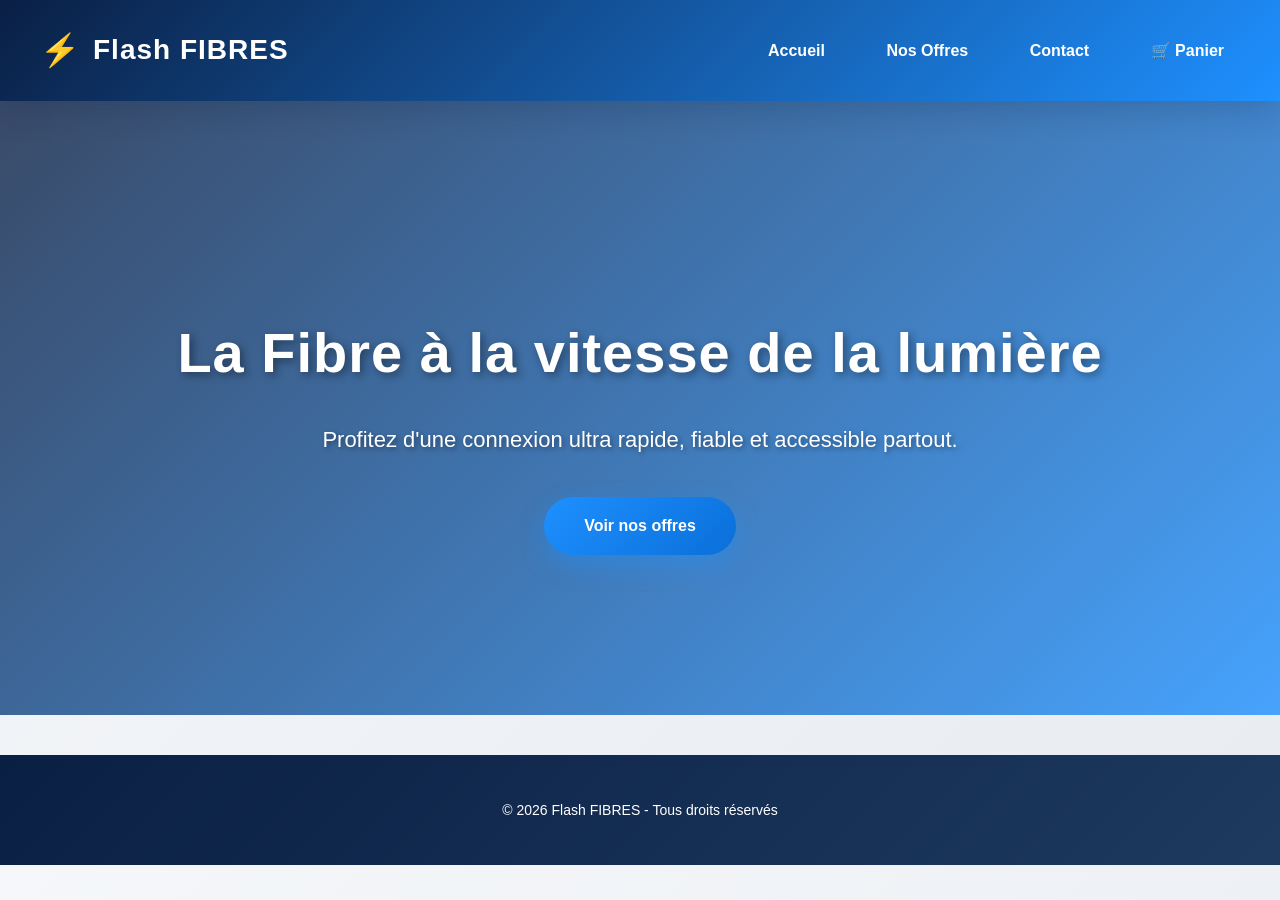
<file: index.html>
<!DOCTYPE html>
<html lang="fr">
<head>
  <meta charset="UTF-8">
  <meta name="viewport" content="width=device-width, initial-scale=1.0">
  <title>Flash FIBRES - Accueil</title>
  <style>
    * { box-sizing: border-box; }
    body { margin: 0; font-family: 'Segoe UI', Tahoma, Geneva, Verdana, sans-serif; background: linear-gradient(135deg, #f5f7fa 0%, #e8ecf1 100%); color: #333; line-height: 1.6; }
    header { background: linear-gradient(135deg, #0a1f44 0%, #1e90ff 100%); color: white; padding: 25px 40px; display: flex; justify-content: space-between; align-items: center; box-shadow: 0 8px 32px rgba(10, 31, 68, 0.2); position: sticky; top: 0; z-index: 100; }
    header h1 { margin: 0; font-size: 28px; font-weight: 700; letter-spacing: 1px; display: flex; align-items: center; gap: 12px; }
    header h1::before { content: '⚡'; font-size: 32px; animation: pulse 2s ease-in-out infinite; color: #1e90ff; }
    @keyframes pulse { 0%, 100% { transform: scale(1); opacity: 1; } 50% { transform: scale(1.1); opacity: 0.8; } }
    header h1:hover::before { animation: none; }
    nav a { color: white; margin-left: 25px; text-decoration: none; font-weight: 600; transition: all 0.3s ease; padding: 8px 16px; border-radius: 6px; }
    nav a:hover { background: rgba(255,255,255,0.2); transform: translateY(-2px); }
    .hero { background: linear-gradient(135deg, rgba(10, 31, 68, 0.8), rgba(30, 144, 255, 0.8)), url('https://images.unsplash.com/photo-1558494949-ef010cbdcc31') center/cover; color: white; padding: 160px 40px; text-align: center; }
    .hero h2 { font-size: 56px; margin-bottom: 25px; text-shadow: 3px 3px 8px rgba(0,0,0,0.4); font-weight: 700; letter-spacing: 1px; }
    .hero p { font-size: 22px; margin-bottom: 40px; text-shadow: 2px 2px 5px rgba(0,0,0,0.4); font-weight: 300; }
    .btn { background: linear-gradient(135deg, #1e90ff, #0a6fd9); color: white; padding: 16px 40px; border: none; border-radius: 30px; font-size: 16px; font-weight: 600; cursor: pointer; text-decoration: none; display: inline-block; transition: all 0.3s ease; box-shadow: 0 10px 25px rgba(30, 144, 255, 0.4); }
    .btn:hover { transform: translateY(-4px); box-shadow: 0 15px 40px rgba(30, 144, 255, 0.6); background: linear-gradient(135deg, #0a6fd9, #0a1f44); }
    footer { background: linear-gradient(135deg, #0a1f44, #1e3a5f); color: white; text-align: center; padding: 30px; margin-top: 40px; font-size: 14px; }
  </style>
</head>
<body>

<header>
  <h1>Flash FIBRES</h1>
  <nav>
    <a href="index.html">Accueil</a>
    <a href="offres.html">Nos Offres</a>
    <a href="contact.html">Contact</a>
    <a href="panier.html">🛒 Panier <span id="cart-count"></span></a>
  </nav>
</header>

<section class="hero">
  <h2>La Fibre à la vitesse de la lumière</h2>
  <p>Profitez d'une connexion ultra rapide, fiable et accessible partout.</p>
  <a href="offres.html" class="btn">Voir nos offres</a>
</section>

<footer>
  <p>&copy; 2026 Flash FIBRES - Tous droits réservés</p>
</footer>

<script>
  // Mise à jour du compteur du panier
  function updateCartCount() {
    const cartItems = localStorage.getItem('cartItems');
    const items = cartItems ? JSON.parse(cartItems) : [];
    const count = items.reduce((sum, item) => sum + item.quantity, 0);
    const countElements = document.querySelectorAll('#cart-count');
    countElements.forEach(el => {
      el.textContent = count > 0 ? `(${count})` : '';
    });
  }

  document.addEventListener('DOMContentLoaded', updateCartCount);
</script>

</body>
</html>
</file>
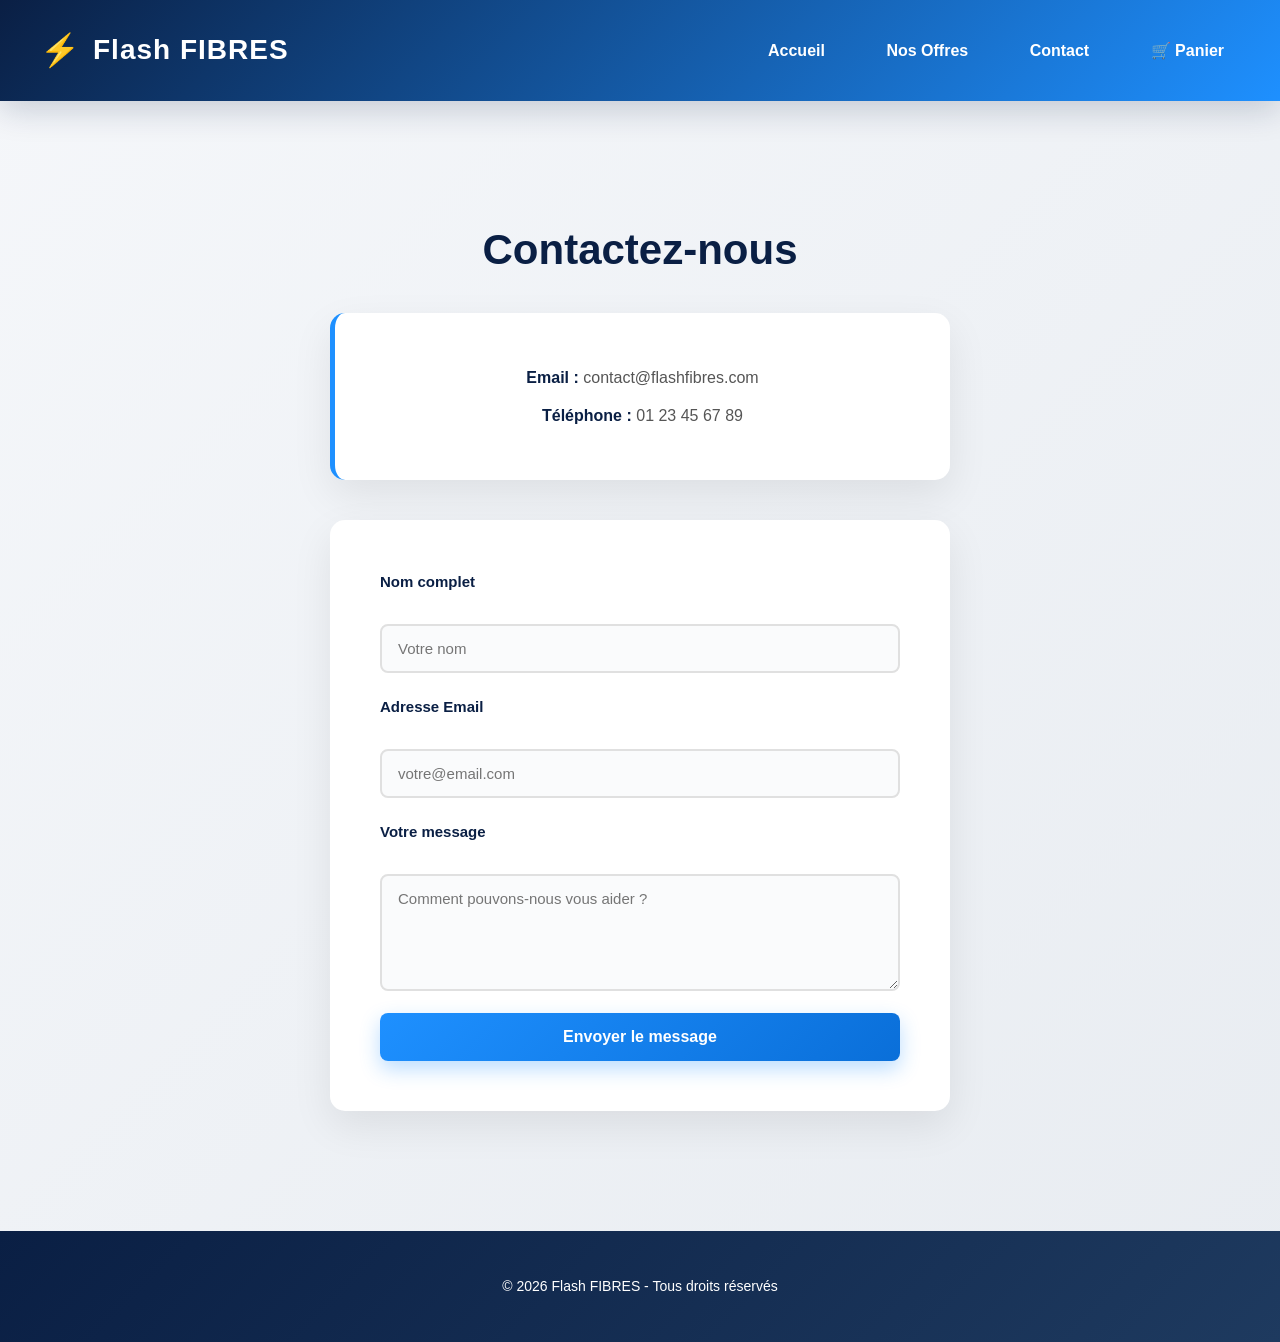
<file: contact.html>
<!DOCTYPE html>
<html lang="fr">
<head>
  <meta charset="UTF-8">
  <meta name="viewport" content="width=device-width, initial-scale=1.0">
  <title>Flash FIBRES - Contact</title>
  <style>
    * { box-sizing: border-box; }
    body { margin: 0; font-family: 'Segoe UI', Tahoma, Geneva, Verdana, sans-serif; background: linear-gradient(135deg, #f5f7fa 0%, #e8ecf1 100%); color: #333; line-height: 1.6; }
    header { background: linear-gradient(135deg, #0a1f44 0%, #1e90ff 100%); color: white; padding: 25px 40px; display: flex; justify-content: space-between; align-items: center; box-shadow: 0 8px 32px rgba(10, 31, 68, 0.2); position: sticky; top: 0; z-index: 100; }
    header h1 { margin: 0; font-size: 28px; font-weight: 700; letter-spacing: 1px; display: flex; align-items: center; gap: 12px; }
    header h1::before { content: '⚡'; font-size: 32px; animation: pulse 2s ease-in-out infinite; color: #1e90ff; }
    @keyframes pulse { 0%, 100% { transform: scale(1); opacity: 1; } 50% { transform: scale(1.1); opacity: 0.8; } }
    header h1:hover::before { animation: none; }
    nav a { color: white; margin-left: 25px; text-decoration: none; font-weight: 600; transition: all 0.3s ease; padding: 8px 16px; border-radius: 6px; }
    nav a:hover { background: rgba(255,255,255,0.2); transform: translateY(-2px); }
    .section { padding: 80px 40px; max-width: 700px; margin: 0 auto; text-align: center; }
    .section h2 { font-size: 42px; color: #0a1f44; margin-bottom: 30px; font-weight: 700; }
    .contact-info { background: white; padding: 40px; border-radius: 15px; margin-bottom: 40px; box-shadow: 0 15px 40px rgba(0,0,0,0.08); border-left: 5px solid #1e90ff; }
    .contact-info p { margin: 12px 0; font-size: 16px; color: #555; }
    .contact-info strong { color: #0a1f44; font-weight: 700; }
    form { display: flex; flex-direction: column; gap: 22px; background: white; padding: 50px; border-radius: 15px; box-shadow: 0 15px 40px rgba(0,0,0,0.08); text-align: left; }
    form label { font-weight: 600; color: #0a1f44; font-size: 15px; margin-bottom: 8px; display: block; }
    form input, form textarea { padding: 14px 16px; border: 2px solid #e0e0e0; border-radius: 8px; width: 100%; font-family: inherit; font-size: 15px; transition: all 0.3s ease; background: #fafbfc; }
    form input:focus, form textarea:focus { outline: none; border-color: #1e90ff; background: white; box-shadow: 0 0 0 3px rgba(30, 144, 255, 0.1); }
    form button { background: linear-gradient(135deg, #1e90ff, #0a6fd9); color: white; padding: 15px 40px; border: none; border-radius: 8px; font-size: 16px; font-weight: 600; cursor: pointer; transition: all 0.3s ease; box-shadow: 0 8px 20px rgba(30, 144, 255, 0.3); }
    form button:hover { transform: translateY(-3px); box-shadow: 0 12px 30px rgba(30, 144, 255, 0.5); background: linear-gradient(135deg, #0a6fd9, #0a1f44); }
    footer { background: linear-gradient(135deg, #0a1f44, #1e3a5f); color: white; text-align: center; padding: 30px; margin-top: 40px; font-size: 14px; }
  </style>
</head>
<body>

<header>
  <h1>Flash FIBRES</h1>
  <nav>
    <a href="index.html">Accueil</a>
    <a href="offres.html">Nos Offres</a>
    <a href="contact.html">Contact</a>
    <a href="panier.html">🛒 Panier <span id="cart-count"></span></a>
  </nav>
</header>

<section class="section" id="contact">
  <h2>Contactez-nous</h2>
  
  <div class="contact-info">
    <p><strong>Email :</strong> contact@flashfibres.com</p>
    <p><strong>Téléphone :</strong> 01 23 45 67 89</p>
  </div>

  <form action="#" method="POST">
    <label for="nom">Nom complet</label>
    <input type="text" id="nom" name="nom" placeholder="Votre nom" required>

    <label for="email">Adresse Email</label>
    <input type="email" id="email" name="email" placeholder="votre@email.com" required>

    <label for="message">Votre message</label>
    <textarea id="message" name="message" rows="5" placeholder="Comment pouvons-nous vous aider ?" required></textarea>

    <button type="submit">Envoyer le message</button>
  </form>
</section>

<footer>
  <p>&copy; 2026 Flash FIBRES - Tous droits réservés</p>
</footer>

<script>
  // Mise à jour du compteur du panier
  function updateCartCount() {
    const cartItems = localStorage.getItem('cartItems');
    const items = cartItems ? JSON.parse(cartItems) : [];
    const count = items.reduce((sum, item) => sum + item.quantity, 0);
    const countElements = document.querySelectorAll('#cart-count');
    countElements.forEach(el => {
      el.textContent = count > 0 ? `(${count})` : '';
    });
  }

  document.addEventListener('DOMContentLoaded', updateCartCount);
</script>

</body>
</html>
</file>
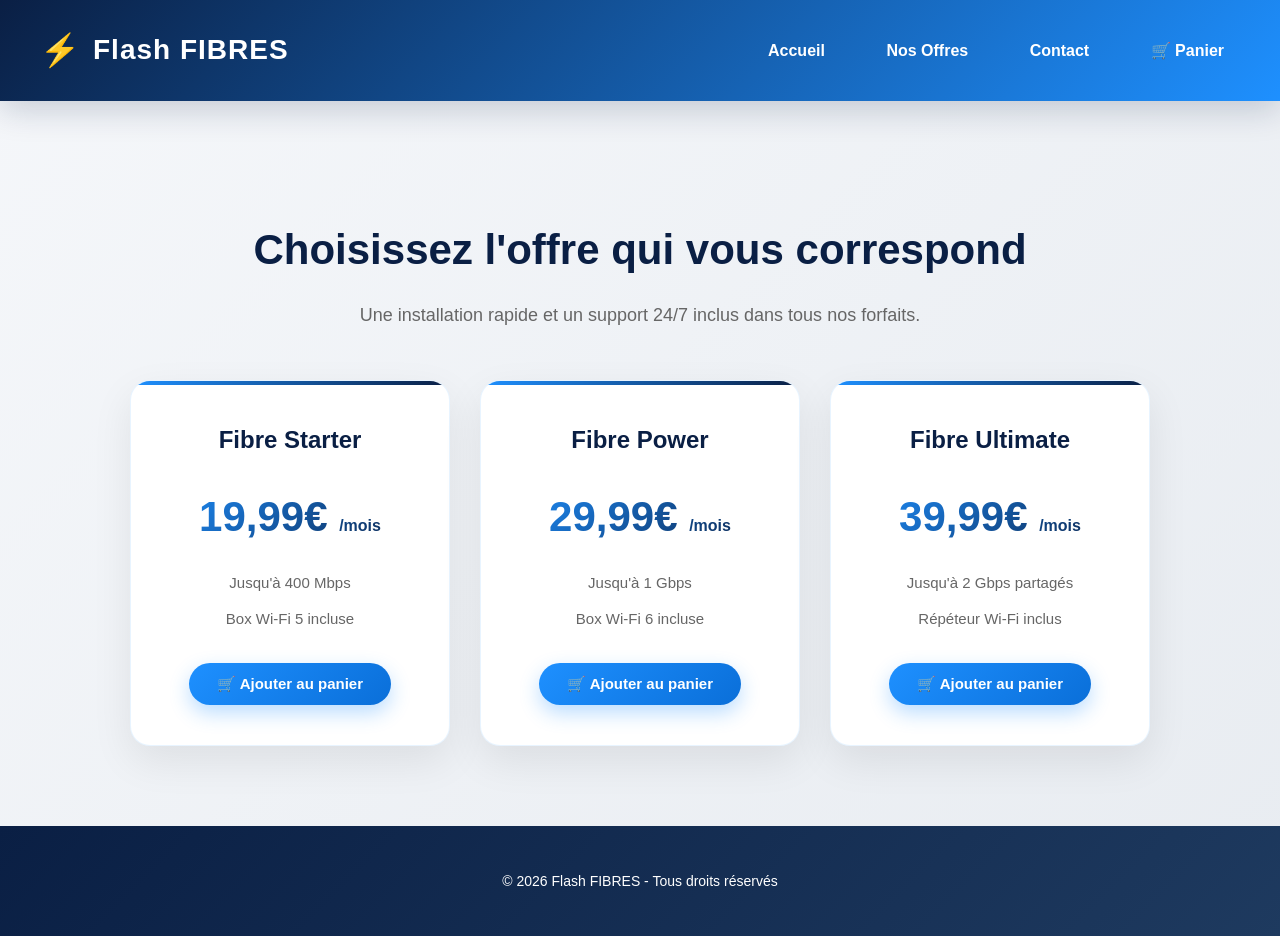
<file: offres.html>
<!DOCTYPE html>
<html lang="fr">
<head>
  <meta charset="UTF-8">
  <meta name="viewport" content="width=device-width, initial-scale=1.0">
  <title>Flash FIBRES - Nos Offres</title>
  <style>
    * { box-sizing: border-box; }
    body { margin: 0; font-family: 'Segoe UI', Tahoma, Geneva, Verdana, sans-serif; background: linear-gradient(135deg, #f5f7fa 0%, #e8ecf1 100%); color: #333; line-height: 1.6; }
    header { background: linear-gradient(135deg, #0a1f44 0%, #1e90ff 100%); color: white; padding: 25px 40px; display: flex; justify-content: space-between; align-items: center; box-shadow: 0 8px 32px rgba(10, 31, 68, 0.2); position: sticky; top: 0; z-index: 100; }
    header h1 { margin: 0; font-size: 28px; font-weight: 700; letter-spacing: 1px; display: flex; align-items: center; gap: 12px; }
    header h1::before { content: '⚡'; font-size: 32px; animation: pulse 2s ease-in-out infinite; color: #1e90ff; }
    @keyframes pulse { 0%, 100% { transform: scale(1); opacity: 1; } 50% { transform: scale(1.1); opacity: 0.8; } }
    header h1:hover::before { animation: none; }
    nav a { color: white; margin-left: 25px; text-decoration: none; font-weight: 600; transition: all 0.3s ease; padding: 8px 16px; border-radius: 6px; }
    nav a:hover { background: rgba(255,255,255,0.2); transform: translateY(-2px); }
    .section { padding: 80px 40px; text-align: center; max-width: 1200px; margin: 0 auto; }
    .section h2 { font-size: 42px; color: #0a1f44; margin-bottom: 15px; font-weight: 700; }
    .section > p { font-size: 18px; color: #666; margin-bottom: 40px; }
    .features { display: flex; justify-content: center; flex-wrap: wrap; gap: 30px; margin-top: 50px; }
    .card { background: white; padding: 40px 30px; border-radius: 20px; box-shadow: 0 15px 40px rgba(0,0,0,0.08); width: 320px; transition: all 0.4s cubic-bezier(0.23, 1, 0.320, 1); border: 1px solid rgba(30, 144, 255, 0.1); position: relative; overflow: hidden; }
    .card::before { content: ''; position: absolute; top: 0; left: 0; right: 0; height: 4px; background: linear-gradient(90deg, #1e90ff, #0a1f44); }
    .card:hover { transform: translateY(-15px) scale(1.02); box-shadow: 0 30px 60px rgba(30, 144, 255, 0.2); border-color: rgba(30, 144, 255, 0.3); }
    .card h3 { margin-top: 0; font-size: 24px; color: #0a1f44; font-weight: 700; }
    .card p { color: #666; font-size: 15px; margin: 12px 0; }
    .price { font-size: 42px; font-weight: 800; background: linear-gradient(135deg, #1e90ff, #0a1f44); -webkit-background-clip: text; -webkit-text-fill-color: transparent; background-clip: text; margin: 20px 0; }
    .btn { background: linear-gradient(135deg, #1e90ff, #0a6fd9); color: white; padding: 12px 28px; border: none; border-radius: 25px; font-size: 15px; font-weight: 600; cursor: pointer; text-decoration: none; display: inline-block; margin-top: 20px; transition: all 0.3s ease; box-shadow: 0 8px 20px rgba(30, 144, 255, 0.3); }
    .btn:hover { transform: translateY(-3px); box-shadow: 0 12px 30px rgba(30, 144, 255, 0.5); background: linear-gradient(135deg, #0a6fd9, #0a1f44); }
    footer { background: linear-gradient(135deg, #0a1f44, #1e3a5f); color: white; text-align: center; padding: 30px; margin-top: auto; font-size: 14px; }
  </style>
</head>
<body>

<header>
  <h1>Flash FIBRES</h1>
  <nav>
    <a href="index.html">Accueil</a>
    <a href="offres.html">Nos Offres</a>
    <a href="contact.html">Contact</a>
    <a href="panier.html">🛒 Panier <span id="cart-count"></span></a>
  </nav>
</header>

<section id="services" class="section">
  <h2>Choisissez l'offre qui vous correspond</h2>
  <p>Une installation rapide et un support 24/7 inclus dans tous nos forfaits.</p>
  
  <div class="features">
    <div class="card">
      <h3>Fibre Starter</h3>
      <div class="price">19,99€ <span style="font-size: 16px;">/mois</span></div>
      <p>Jusqu'à 400 Mbps</p>
      <p>Box Wi-Fi 5 incluse</p>
      <button onclick="addToCart('starter', 'Fibre Starter', 19.99)" class="btn">🛒 Ajouter au panier</button>
    </div>
    <div class="card">
      <h3>Fibre Power</h3>
      <div class="price">29,99€ <span style="font-size: 16px;">/mois</span></div>
      <p>Jusqu'à 1 Gbps</p>
      <p>Box Wi-Fi 6 incluse</p>
      <button onclick="addToCart('power', 'Fibre Power', 29.99)" class="btn">🛒 Ajouter au panier</button>
    </div>
    <div class="card">
      <h3>Fibre Ultimate</h3>
      <div class="price">39,99€ <span style="font-size: 16px;">/mois</span></div>
      <p>Jusqu'à 2 Gbps partagés</p>
      <p>Répéteur Wi-Fi inclus</p>
      <button onclick="addToCart('ultimate', 'Fibre Ultimate', 39.99)" class="btn">🛒 Ajouter au panier</button>
    </div>
  </div>
</section>

<footer>
  <p>&copy; 2026 Flash FIBRES - Tous droits réservés</p>
</footer>

<script>
  // Gestion du panier avec localStorage
  class Cart {
    constructor() {
      this.items = this.loadCart();
    }

    loadCart() {
      const saved = localStorage.getItem('cartItems');
      return saved ? JSON.parse(saved) : [];
    }

    saveCart() {
      localStorage.setItem('cartItems', JSON.stringify(this.items));
    }

    addItem(id, name, price, duration = '1 mois') {
      const existingItem = this.items.find(item => item.id === id);
      if (existingItem) {
        existingItem.quantity += 1;
      } else {
        this.items.push({ id, name, price, quantity: 1, duration });
      }
      this.saveCart();
      this.updateCartCount();
    }

    updateCartCount() {
      const count = this.items.reduce((sum, item) => sum + item.quantity, 0);
      const countElements = document.querySelectorAll('#cart-count');
      countElements.forEach(el => {
        el.textContent = count > 0 ? `(${count})` : '';
      });
    }
  }

  const cart = new Cart();

  function addToCart(id, name, price) {
    cart.addItem(id, name, price);
    
    // Feedback visuel
    const btn = event.target;
    const originalText = btn.textContent;
    btn.textContent = '✓ Ajouté au panier!';
    btn.style.background = 'linear-gradient(135deg, #00aa44, #008800)';
    
    setTimeout(() => {
      btn.textContent = originalText;
      btn.style.background = '';
    }, 2000);
  }

  // Initialisation
  document.addEventListener('DOMContentLoaded', () => {
    cart.updateCartCount();
  });
</script>

</body>
</html>
</file>
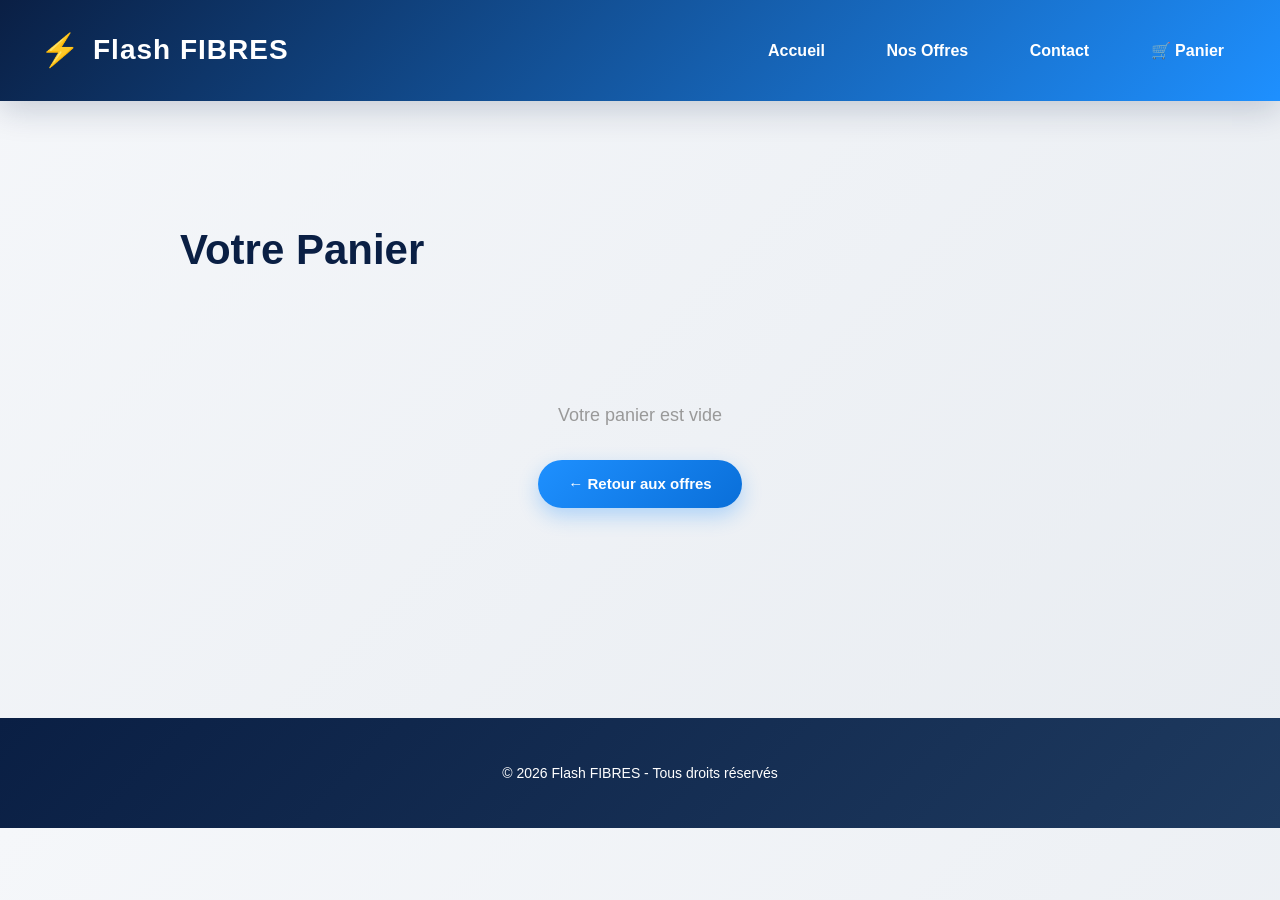
<file: paiement.html>
<!DOCTYPE html>
<html lang="fr">
<head>
  <meta charset="UTF-8">
  <meta name="viewport" content="width=device-width, initial-scale=1.0">
  <title>Flash FIBRES - Paiement</title>
  <style>
    * { box-sizing: border-box; }
    body { margin: 0; font-family: 'Segoe UI', Tahoma, Geneva, Verdana, sans-serif; background: linear-gradient(135deg, #f5f7fa 0%, #e8ecf1 100%); color: #333; line-height: 1.6; }
    header { background: linear-gradient(135deg, #0a1f44 0%, #1e90ff 100%); color: white; padding: 25px 40px; display: flex; justify-content: space-between; align-items: center; box-shadow: 0 8px 32px rgba(10, 31, 68, 0.2); position: sticky; top: 0; z-index: 100; }
    header h1 { margin: 0; font-size: 28px; font-weight: 700; letter-spacing: 1px; display: flex; align-items: center; gap: 12px; }
    header h1::before { content: '⚡'; font-size: 32px; animation: pulse 2s ease-in-out infinite; color: #1e90ff; }
    @keyframes pulse { 0%, 100% { transform: scale(1); opacity: 1; } 50% { transform: scale(1.1); opacity: 0.8; } }
    header h1:hover::before { animation: none; }
    nav a { color: white; margin-left: 25px; text-decoration: none; font-weight: 600; transition: all 0.3s ease; padding: 8px 16px; border-radius: 6px; }
    nav a:hover { background: rgba(255,255,255,0.2); transform: translateY(-2px); }
    .section { padding: 60px 40px; max-width: 1100px; margin: 0 auto; }
    .section h2 { font-size: 42px; color: #0a1f44; margin-bottom: 40px; font-weight: 700; }
    .payment-container { display: grid; grid-template-columns: 1fr 1fr; gap: 40px; }
    .payment-form { background: white; padding: 40px; border-radius: 15px; box-shadow: 0 15px 40px rgba(0,0,0,0.08); }
    .form-group { margin-bottom: 22px; }
    .form-group label { display: block; font-weight: 600; color: #0a1f44; font-size: 14px; margin-bottom: 8px; }
    .form-group input, .form-group select { width: 100%; padding: 14px 16px; border: 2px solid #e0e0e0; border-radius: 8px; font-family: inherit; font-size: 15px; transition: all 0.3s ease; background: #fafbfc; }
    .form-group input:focus, .form-group select:focus { outline: none; border-color: #1e90ff; background: white; box-shadow: 0 0 0 3px rgba(30, 144, 255, 0.1); }
    .form-row { display: grid; grid-template-columns: 1fr 1fr; gap: 15px; }
    .form-group-full { grid-column: 1 / -1; }
    .section-title { font-size: 18px; font-weight: 700; color: #0a1f44; margin-top: 30px; margin-bottom: 20px; padding-bottom: 10px; border-bottom: 2px solid #1e90ff; }
    .order-summary { background: white; padding: 40px; border-radius: 15px; box-shadow: 0 15px 40px rgba(0,0,0,0.08); height: fit-content; }
    .order-summary h3 { margin-top: 0; font-size: 22px; color: #0a1f44; font-weight: 700; margin-bottom: 20px; }
    .order-item { display: flex; justify-content: space-between; padding: 15px 0; border-bottom: 1px solid #e0e0e0; }
    .order-item:last-child { border-bottom: none; }
    .item-name { color: #333; font-weight: 500; }
    .item-price { color: #1e90ff; font-weight: 700; }
    .order-total { display: flex; justify-content: space-between; align-items: center; padding: 20px 0; margin-top: 20px; border-top: 2px solid #1e90ff; font-size: 24px; font-weight: 700; }
    .order-total-amount { background: linear-gradient(135deg, #1e90ff, #0a1f44); -webkit-background-clip: text; -webkit-text-fill-color: transparent; background-clip: text; }
    .security-info { background: #f0f8ff; border-left: 4px solid #1e90ff; padding: 15px; border-radius: 8px; margin-top: 20px; font-size: 14px; color: #555; }
    .security-info strong { color: #0a1f44; }
    .btn-submit { background: linear-gradient(135deg, #1e90ff, #0a6fd9); color: white; padding: 15px; border: none; border-radius: 8px; width: 100%; font-size: 16px; font-weight: 600; cursor: pointer; transition: all 0.3s ease; box-shadow: 0 8px 20px rgba(30, 144, 255, 0.3); margin-top: 30px; }
    .btn-submit:hover { transform: translateY(-3px); box-shadow: 0 12px 30px rgba(30, 144, 255, 0.5); }
    .btn-submit:disabled { opacity: 0.5; cursor: not-allowed; }
    .error-message { color: #ff4444; font-size: 14px; margin-top: 5px; }
    .success-modal { display: none; position: fixed; top: 0; left: 0; right: 0; bottom: 0; background: rgba(0,0,0,0.5); z-index: 1000; justify-content: center; align-items: center; }
    .success-modal.show { display: flex; }
    .modal-content { background: white; padding: 60px 40px; border-radius: 20px; text-align: center; max-width: 500px; box-shadow: 0 30px 60px rgba(0,0,0,0.3); }
    .modal-icon { font-size: 80px; margin-bottom: 20px; }
    .modal-content h2 { color: #0a1f44; font-size: 32px; margin: 20px 0; }
    .modal-content p { color: #666; margin: 15px 0; font-size: 16px; }
    .modal-btn { background: linear-gradient(135deg, #1e90ff, #0a6fd9); color: white; padding: 12px 40px; border: none; border-radius: 25px; font-size: 15px; font-weight: 600; cursor: pointer; margin-top: 30px; transition: all 0.3s ease; }
    .modal-btn:hover { transform: translateY(-3px); }
    .loading { display: none; }
    .loading.show { display: flex; align-items: center; justify-content: center; gap: 10px; }
    .spinner { border: 3px solid #f0f0f0; border-top: 3px solid #1e90ff; border-radius: 50%; width: 20px; height: 20px; animation: spin 1s linear infinite; }
    @keyframes spin { 0% { transform: rotate(0deg); } 100% { transform: rotate(360deg); } }
    footer { background: linear-gradient(135deg, #0a1f44, #1e3a5f); color: white; text-align: center; padding: 30px; margin-top: 40px; font-size: 14px; }
    @media (max-width: 768px) {
      .payment-container { grid-template-columns: 1fr; }
    }
  </style>
</head>
<body>

<header>
  <h1>Flash FIBRES</h1>
  <nav>
    <a href="index.html">Accueil</a>
    <a href="offres.html">Nos Offres</a>
    <a href="contact.html">Contact</a>
    <a href="panier.html">🛒 Panier <span id="cart-count"></span></a>
  </nav>
</header>

<section class="section">
  <h2>Paiement sécurisé</h2>
  
  <div class="payment-container">
    <div class="payment-form">
      <form id="paymentForm">
        <!-- Section Facturation -->
        <div class="section-title">📍 Adresse de facturation</div>
        
        <div class="form-row">
          <div class="form-group">
            <label for="firstName">Prénom *</label>
            <input type="text" id="firstName" name="firstName" required>
            <div class="error-message" id="error-firstName"></div>
          </div>
          <div class="form-group">
            <label for="lastName">Nom *</label>
            <input type="text" id="lastName" name="lastName" required>
            <div class="error-message" id="error-lastName"></div>
          </div>
        </div>

        <div class="form-group form-group-full">
          <label for="email">Email *</label>
          <input type="email" id="email" name="email" required>
          <div class="error-message" id="error-email"></div>
        </div>

        <div class="form-group form-group-full">
          <label for="phone">Téléphone *</label>
          <input type="tel" id="phone" name="phone" required>
          <div class="error-message" id="error-phone"></div>
        </div>

        <div class="form-group form-group-full">
          <label for="address">Adresse *</label>
          <input type="text" id="address" name="address" required>
          <div class="error-message" id="error-address"></div>
        </div>

        <div class="form-row">
          <div class="form-group">
            <label for="zipcode">Code postal *</label>
            <input type="text" id="zipcode" name="zipcode" required>
            <div class="error-message" id="error-zipcode"></div>
          </div>
          <div class="form-group">
            <label for="city">Ville *</label>
            <input type="text" id="city" name="city" required>
            <div class="error-message" id="error-city"></div>
          </div>
        </div>

        <!-- Section Paiement -->
        <div class="section-title">💳 Informations bancaires</div>

        <div class="form-group form-group-full">
          <label for="cardName">Titulaire de la carte *</label>
          <input type="text" id="cardName" name="cardName" placeholder="Nom sur la carte" required>
          <div class="error-message" id="error-cardName"></div>
        </div>

        <div class="form-group form-group-full">
          <label for="cardNumber">Numéro de carte *</label>
          <input type="text" id="cardNumber" name="cardNumber" placeholder="1234 5678 9012 3456" maxlength="19" required>
          <div class="error-message" id="error-cardNumber"></div>
        </div>

        <div class="form-row">
          <div class="form-group">
            <label for="expiry">Expiration *</label>
            <input type="text" id="expiry" name="expiry" placeholder="MM/YY" maxlength="5" required>
            <div class="error-message" id="error-expiry"></div>
          </div>
          <div class="form-group">
            <label for="cvv">CVV *</label>
            <input type="text" id="cvv" name="cvv" placeholder="123" maxlength="4" required>
            <div class="error-message" id="error-cvv"></div>
          </div>
        </div>

        <div class="form-group form-group-full" style="margin-top: 30px;">
          <input type="checkbox" id="terms" name="terms" required>
          <label for="terms" style="display: inline; margin-left: 8px; font-weight: 400;">
            J'accepte les <strong>conditions d'utilisation</strong> et la <strong>politique de confidentialité</strong>
          </label>
          <div class="error-message" id="error-terms"></div>
        </div>

        <button type="submit" class="btn-submit">
          <span id="btn-text">Payer maintenant</span>
          <span class="loading" id="loading"><span class="spinner"></span></span>
        </button>
      </form>

      <div class="security-info">
        🔒 <strong>Paiement 100% sécurisé</strong><br>
        Vos données bancaires sont chiffrées et sécurisées.
      </div>
    </div>

    <!-- Résumé de la commande -->
    <div class="order-summary">
      <h3>📦 Récapitulatif</h3>
      <div id="orderSummary"></div>
      <div class="order-total">
        <span>TOTAL</span>
        <span class="order-total-amount" id="totalAmount">0,00€</span>
      </div>
    </div>
  </div>
</section>

<!-- Modal de confirmation -->
<div class="success-modal" id="successModal">
  <div class="modal-content">
    <div class="modal-icon">✅</div>
    <h2>Paiement confirmé!</h2>
    <p>Votre commande a été validée avec succès.</p>
    <p style="color: #1e90ff; font-weight: 700; font-size: 18px;" id="orderNumber"></p>
    <p>Un email de confirmation a été envoyé à votre adresse.</p>
    <p style="font-size: 14px; color: #999;">Votre connexion à la fibre sera activée dans les 48 heures.</p>
    <button class="modal-btn" onclick="window.location.href='index.html'">Retour à l'accueil</button>
  </div>
</div>

<footer>
  <p>&copy; 2026 Flash FIBRES - Tous droits réservés</p>
</footer>

<script>
  // Classe de gestion du panier
  class Cart {
    loadCart() {
      const saved = localStorage.getItem('cartItems');
      return saved ? JSON.parse(saved) : [];
    }
  }

  const cart = new Cart();

  // Afficher les articles du panier
  function displayOrderSummary() {
    const items = cart.loadCart();
    const summaryDiv = document.getElementById('orderSummary');
    
    if (items.length === 0) {
      window.location.href = 'panier.html';
      return;
    }

    let total = 0;
    let html = '';
    
    items.forEach(item => {
      const itemTotal = item.price * item.quantity;
      total += itemTotal;
      html += `
        <div class="order-item">
          <div>
            <div class="item-name">${item.name}</div>
            <div style="font-size: 13px; color: #999;">Quantité: ${item.quantity}</div>
          </div>
          <div class="item-price">${itemTotal.toFixed(2)}€</div>
        </div>
      `;
    });

    summaryDiv.innerHTML = html;
    document.getElementById('totalAmount').textContent = total.toFixed(2) + '€';
  }

  // Formater le numéro de carte
  document.getElementById('cardNumber').addEventListener('input', function(e) {
    let value = e.target.value.replace(/\s/g, '');
    let formatted = value.match(/.{1,4}/g)?.join(' ') || value;
    e.target.value = formatted;
  });

  // Formater l'expiration
  document.getElementById('expiry').addEventListener('input', function(e) {
    let value = e.target.value.replace(/\D/g, '');
    if (value.length >= 2) {
      value = value.slice(0, 2) + '/' + value.slice(2, 4);
    }
    e.target.value = value;
  });

  // Formater le CVV
  document.getElementById('cvv').addEventListener('input', function(e) {
    e.target.value = e.target.value.replace(/\D/g, '');
  });

  // Validation du formulaire
  function validateForm() {
    let isValid = true;
    const fields = ['firstName', 'lastName', 'email', 'phone', 'address', 'zipcode', 'city', 'cardName', 'cardNumber', 'expiry', 'cvv'];
    
    fields.forEach(field => {
      const input = document.getElementById(field);
      const errorDiv = document.getElementById(`error-${field}`);
      errorDiv.textContent = '';
      
      if (!input.value.trim()) {
        errorDiv.textContent = 'Ce champ est requis';
        isValid = false;
      }
    });

    // Validation email
    const email = document.getElementById('email').value;
    if (email && !/^[^\s@]+@[^\s@]+\.[^\s@]+$/.test(email)) {
      document.getElementById('error-email').textContent = 'Email invalide';
      isValid = false;
    }

    // Validation téléphone
    const phone = document.getElementById('phone').value;
    if (phone && !/^\d{10}$/.test(phone.replace(/\D/g, ''))) {
      document.getElementById('error-phone').textContent = 'Téléphone invalide (10 chiffres)';
      isValid = false;
    }

    // Validation numéro de carte
    const cardNumber = document.getElementById('cardNumber').value.replace(/\s/g, '');
    if (cardNumber && (cardNumber.length !== 16 || !/^\d+$/.test(cardNumber))) {
      document.getElementById('error-cardNumber').textContent = 'Numéro de carte invalide (16 chiffres)';
      isValid = false;
    }

    // Validation expiration
    const expiry = document.getElementById('expiry').value;
    if (expiry && !/^\d{2}\/\d{2}$/.test(expiry)) {
      document.getElementById('error-expiry').textContent = 'Format invalide (MM/YY)';
      isValid = false;
    }

    // Validation CVV
    const cvv = document.getElementById('cvv').value;
    if (cvv && (cvv.length < 3 || cvv.length > 4)) {
      document.getElementById('error-cvv').textContent = 'CVV invalide (3-4 chiffres)';
      isValid = false;
    }

    // Validation conditions
    if (!document.getElementById('terms').checked) {
      document.getElementById('error-terms').textContent = 'Vous devez accepter les conditions';
      isValid = false;
    }

    return isValid;
  }

  // Traiter la soumission
  document.getElementById('paymentForm').addEventListener('submit', function(e) {
    e.preventDefault();
    
    if (!validateForm()) {
      return;
    }

    // Afficher le loader
    document.getElementById('loading').classList.add('show');
    document.getElementById('btn-text').style.display = 'none';
    document.querySelector('.btn-submit').disabled = true;

    // Simuler le traitement du paiement
    setTimeout(() => {
      // Générer un numéro de commande
      const orderNumber = 'CMD-' + Date.now();
      document.getElementById('orderNumber').textContent = `Numéro de commande: ${orderNumber}`;
      
      // Afficher la modal de succès
      document.getElementById('successModal').classList.add('show');
      
      // Vider le panier
      localStorage.removeItem('cartItems');
    }, 2500);
  });

  // Mise à jour du compteur du panier
  function updateCartCount() {
    const items = cart.loadCart();
    const count = items.reduce((sum, item) => sum + item.quantity, 0);
    const countElements = document.querySelectorAll('#cart-count');
    countElements.forEach(el => {
      el.textContent = count > 0 ? `(${count})` : '';
    });
  }

  // Initialisation
  document.addEventListener('DOMContentLoaded', () => {
    displayOrderSummary();
    updateCartCount();
  });
</script>

</body>
</html>
</file>
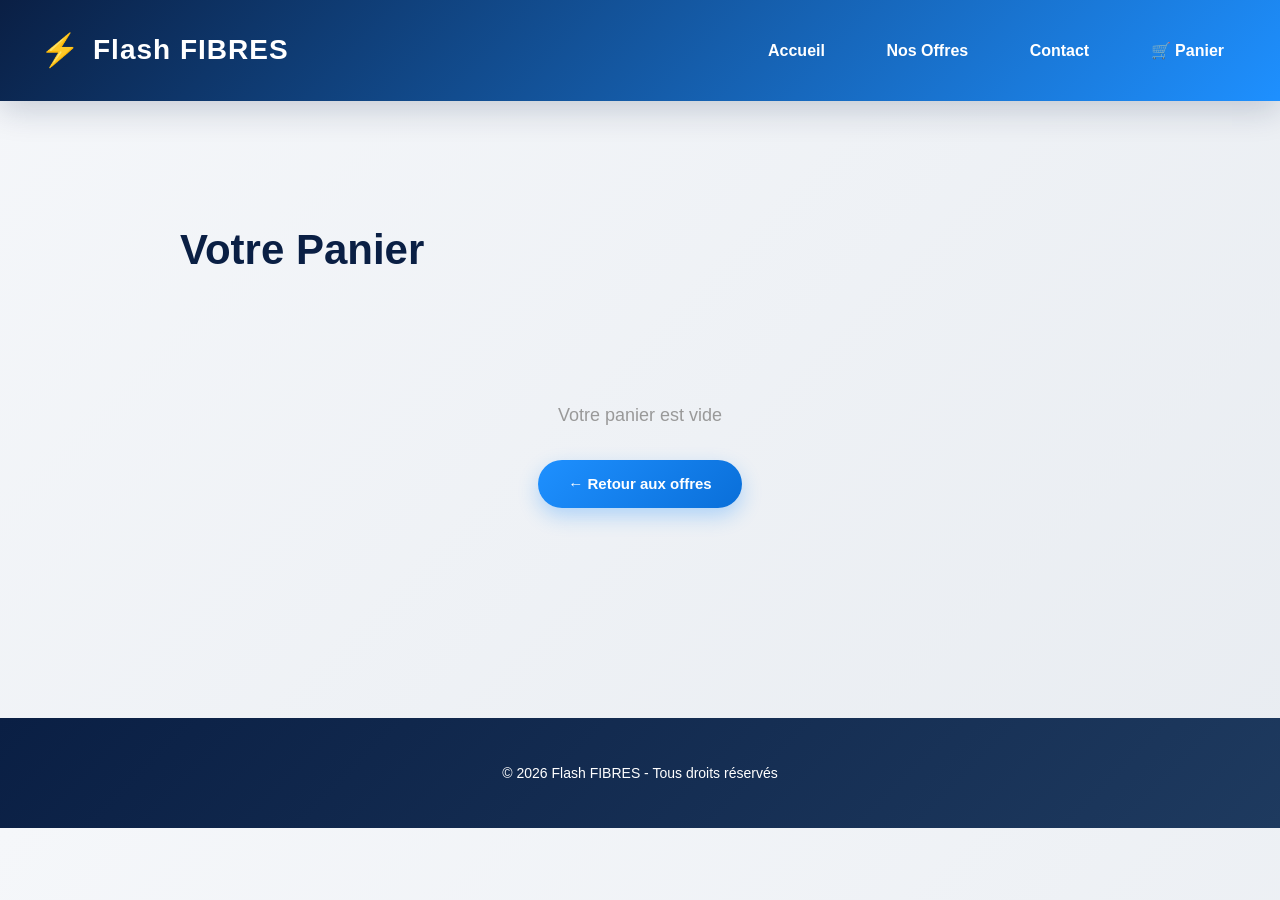
<file: panier.html>
<!DOCTYPE html>
<html lang="fr">
<head>
  <meta charset="UTF-8">
  <meta name="viewport" content="width=device-width, initial-scale=1.0">
  <title>Flash FIBRES - Panier</title>
  <style>
    * { box-sizing: border-box; }
    body { margin: 0; font-family: 'Segoe UI', Tahoma, Geneva, Verdana, sans-serif; background: linear-gradient(135deg, #f5f7fa 0%, #e8ecf1 100%); color: #333; line-height: 1.6; }
    header { background: linear-gradient(135deg, #0a1f44 0%, #1e90ff 100%); color: white; padding: 25px 40px; display: flex; justify-content: space-between; align-items: center; box-shadow: 0 8px 32px rgba(10, 31, 68, 0.2); position: sticky; top: 0; z-index: 100; }
    header h1 { margin: 0; font-size: 28px; font-weight: 700; letter-spacing: 1px; display: flex; align-items: center; gap: 12px; }
    header h1::before { content: '⚡'; font-size: 32px; animation: pulse 2s ease-in-out infinite; color: #1e90ff; }
    @keyframes pulse { 0%, 100% { transform: scale(1); opacity: 1; } 50% { transform: scale(1.1); opacity: 0.8; } }
    header h1:hover::before { animation: none; }
    nav a { color: white; margin-left: 25px; text-decoration: none; font-weight: 600; transition: all 0.3s ease; padding: 8px 16px; border-radius: 6px; }
    nav a:hover { background: rgba(255,255,255,0.2); transform: translateY(-2px); }
    .section { padding: 80px 40px; max-width: 1000px; margin: 0 auto; }
    .section h2 { font-size: 42px; color: #0a1f44; margin-bottom: 40px; font-weight: 700; }
    .cart-container { display: grid; grid-template-columns: 1fr 320px; gap: 30px; }
    .cart-items { background: white; padding: 40px; border-radius: 15px; box-shadow: 0 15px 40px rgba(0,0,0,0.08); }
    .cart-item { display: flex; justify-content: space-between; align-items: center; padding: 20px; border-bottom: 1px solid #e0e0e0; }
    .cart-item:last-child { border-bottom: none; }
    .item-info h3 { margin: 0 0 8px 0; color: #0a1f44; font-weight: 700; }
    .item-info p { margin: 5px 0; color: #666; font-size: 14px; }
    .item-price { font-size: 24px; font-weight: 700; color: #1e90ff; margin: 0 20px; min-width: 80px; text-align: right; }
    .quantity-control { display: flex; align-items: center; gap: 10px; }
    .qty-btn { background: #f0f0f0; border: none; width: 32px; height: 32px; border-radius: 4px; cursor: pointer; font-weight: 600; transition: all 0.3s ease; }
    .qty-btn:hover { background: #1e90ff; color: white; }
    .qty-input { width: 50px; padding: 6px; border: 1px solid #ddd; border-radius: 4px; text-align: center; }
    .remove-btn { background: #ff4444; color: white; border: none; padding: 8px 12px; border-radius: 4px; cursor: pointer; font-weight: 600; transition: all 0.3s ease; }
    .remove-btn:hover { background: #cc0000; }
    .empty-cart { text-align: center; padding: 60px 40px; color: #999; }
    .empty-cart p { font-size: 18px; margin-bottom: 30px; }
    .btn-continue { background: linear-gradient(135deg, #1e90ff, #0a6fd9); color: white; padding: 12px 30px; border: none; border-radius: 25px; font-size: 15px; font-weight: 600; cursor: pointer; text-decoration: none; display: inline-block; margin-bottom: 30px; transition: all 0.3s ease; box-shadow: 0 8px 20px rgba(30, 144, 255, 0.3); }
    .btn-continue:hover { transform: translateY(-3px); box-shadow: 0 12px 30px rgba(30, 144, 255, 0.5); }
    .cart-summary { background: white; padding: 30px; border-radius: 15px; box-shadow: 0 15px 40px rgba(0,0,0,0.08); height: fit-content; }
    .summary-line { display: flex; justify-content: space-between; margin-bottom: 15px; padding-bottom: 15px; border-bottom: 1px solid #e0e0e0; }
    .summary-line:last-child { border-bottom: none; margin-bottom: 0; padding-bottom: 0; }
    .summary-total { font-size: 24px; font-weight: 700; color: #0a1f44; }
    .summary-amount { font-size: 24px; font-weight: 700; background: linear-gradient(135deg, #1e90ff, #0a1f44); -webkit-background-clip: text; -webkit-text-fill-color: transparent; background-clip: text; }
    .btn-checkout { background: linear-gradient(135deg, #1e90ff, #0a6fd9); color: white; padding: 15px; border: none; border-radius: 8px; width: 100%; font-size: 16px; font-weight: 600; cursor: pointer; transition: all 0.3s ease; box-shadow: 0 8px 20px rgba(30, 144, 255, 0.3); margin-top: 20px; }
    .btn-checkout:hover { transform: translateY(-3px); box-shadow: 0 12px 30px rgba(30, 144, 255, 0.5); }
    .btn-checkout:disabled { opacity: 0.5; cursor: not-allowed; }
    footer { background: linear-gradient(135deg, #0a1f44, #1e3a5f); color: white; text-align: center; padding: 30px; margin-top: 40px; font-size: 14px; }
    @media (max-width: 768px) {
      .cart-container { grid-template-columns: 1fr; }
      .cart-item { flex-direction: column; align-items: flex-start; }
      .item-price { margin: 15px 0; text-align: left; }
    }
  </style>
</head>
<body>

<header>
  <h1>Flash FIBRES</h1>
  <nav>
    <a href="index.html">Accueil</a>
    <a href="offres.html">Nos Offres</a>
    <a href="contact.html">Contact</a>
    <a href="panier.html">🛒 Panier <span id="cart-count"></span></a>
  </nav>
</header>

<section class="section">
  <h2>Votre Panier</h2>
  
  <div id="cart-content">
    <div class="empty-cart">
      <p>Votre panier est vide</p>
      <a href="offres.html" class="btn-continue">← Retour aux offres</a>
    </div>
  </div>
</section>

<footer>
  <p>&copy; 2026 Flash FIBRES - Tous droits réservés</p>
</footer>

<script>
  // Gestion du panier avec localStorage
  class Cart {
    constructor() {
      this.items = this.loadCart();
    }

    loadCart() {
      const saved = localStorage.getItem('cartItems');
      return saved ? JSON.parse(saved) : [];
    }

    saveCart() {
      localStorage.setItem('cartItems', JSON.stringify(this.items));
    }

    addItem(id, name, price, duration = '1 mois') {
      const existingItem = this.items.find(item => item.id === id);
      if (existingItem) {
        existingItem.quantity += 1;
      } else {
        this.items.push({ id, name, price, quantity: 1, duration });
      }
      this.saveCart();
      this.updateCartCount();
    }

    removeItem(id) {
      this.items = this.items.filter(item => item.id !== id);
      this.saveCart();
      this.updateCartCount();
    }

    updateQuantity(id, quantity) {
      const item = this.items.find(item => item.id === id);
      if (item) {
        item.quantity = Math.max(0, quantity);
        if (item.quantity === 0) {
          this.removeItem(id);
        } else {
          this.saveCart();
        }
        this.updateCartCount();
      }
    }

    getTotal() {
      return this.items.reduce((total, item) => total + (item.price * item.quantity), 0);
    }

    updateCartCount() {
      const count = this.items.reduce((sum, item) => sum + item.quantity, 0);
      const countElements = document.querySelectorAll('#cart-count');
      countElements.forEach(el => {
        el.textContent = count > 0 ? `(${count})` : '';
      });
    }

    renderCart() {
      const cartContent = document.getElementById('cart-content');
      
      if (this.items.length === 0) {
        cartContent.innerHTML = `
          <div class="empty-cart">
            <p>Votre panier est vide</p>
            <a href="offres.html" class="btn-continue">← Retour aux offres</a>
          </div>
        `;
        return;
      }

      let itemsHTML = '<div class="cart-container"><div class="cart-items">';
      
      this.items.forEach(item => {
        itemsHTML += `
          <div class="cart-item">
            <div class="item-info">
              <h3>${item.name}</h3>
              <p>${item.duration}</p>
            </div>
            <div class="item-price">${item.price.toFixed(2)}€</div>
            <div class="quantity-control">
              <button class="qty-btn" onclick="cart.updateQuantity('${item.id}', ${item.quantity - 1})">−</button>
              <input type="number" class="qty-input" value="${item.quantity}" onchange="cart.updateQuantity('${item.id}', parseInt(this.value))">
              <button class="qty-btn" onclick="cart.updateQuantity('${item.id}', ${item.quantity + 1})">+</button>
            </div>
            <div style="margin-left: 20px; text-align: right; min-width: 100px;">
              <div style="font-weight: 700; color: #0a1f44; margin-bottom: 10px;">${(item.price * item.quantity).toFixed(2)}€</div>
              <button class="remove-btn" onclick="cart.removeItem('${item.id}')">Supprimer</button>
            </div>
          </div>
        `;
      });

      const total = this.getTotal();
      itemsHTML += `
        </div>
        <div class="cart-summary">
          <div class="summary-line">
            <span>Sous-total</span>
            <span>${total.toFixed(2)}€</span>
          </div>
          <div class="summary-line">
            <span>Frais d'installation</span>
            <span>Gratuit</span>
          </div>
          <div class="summary-line">
            <span class="summary-total">TOTAL</span>
            <span class="summary-amount">${total.toFixed(2)}€</span>
          </div>
          <button class="btn-checkout" onclick="checkout()">Procéder au paiement</button>
          <a href="offres.html" class="btn-continue" style="display: block; text-align: center; margin-top: 15px;">← Continuer les achats</a>
        </div>
        </div>
      `;
      
      cartContent.innerHTML = itemsHTML;
    }
  }

  const cart = new Cart();

  function checkout() {
    if (cart.items.length > 0) {
      window.location.href = 'paiement.html';
    }
  }

  // Initialisation
  document.addEventListener('DOMContentLoaded', () => {
    cart.updateCartCount();
    cart.renderCart();
  });
</script>

</body>
</html>
</file>
